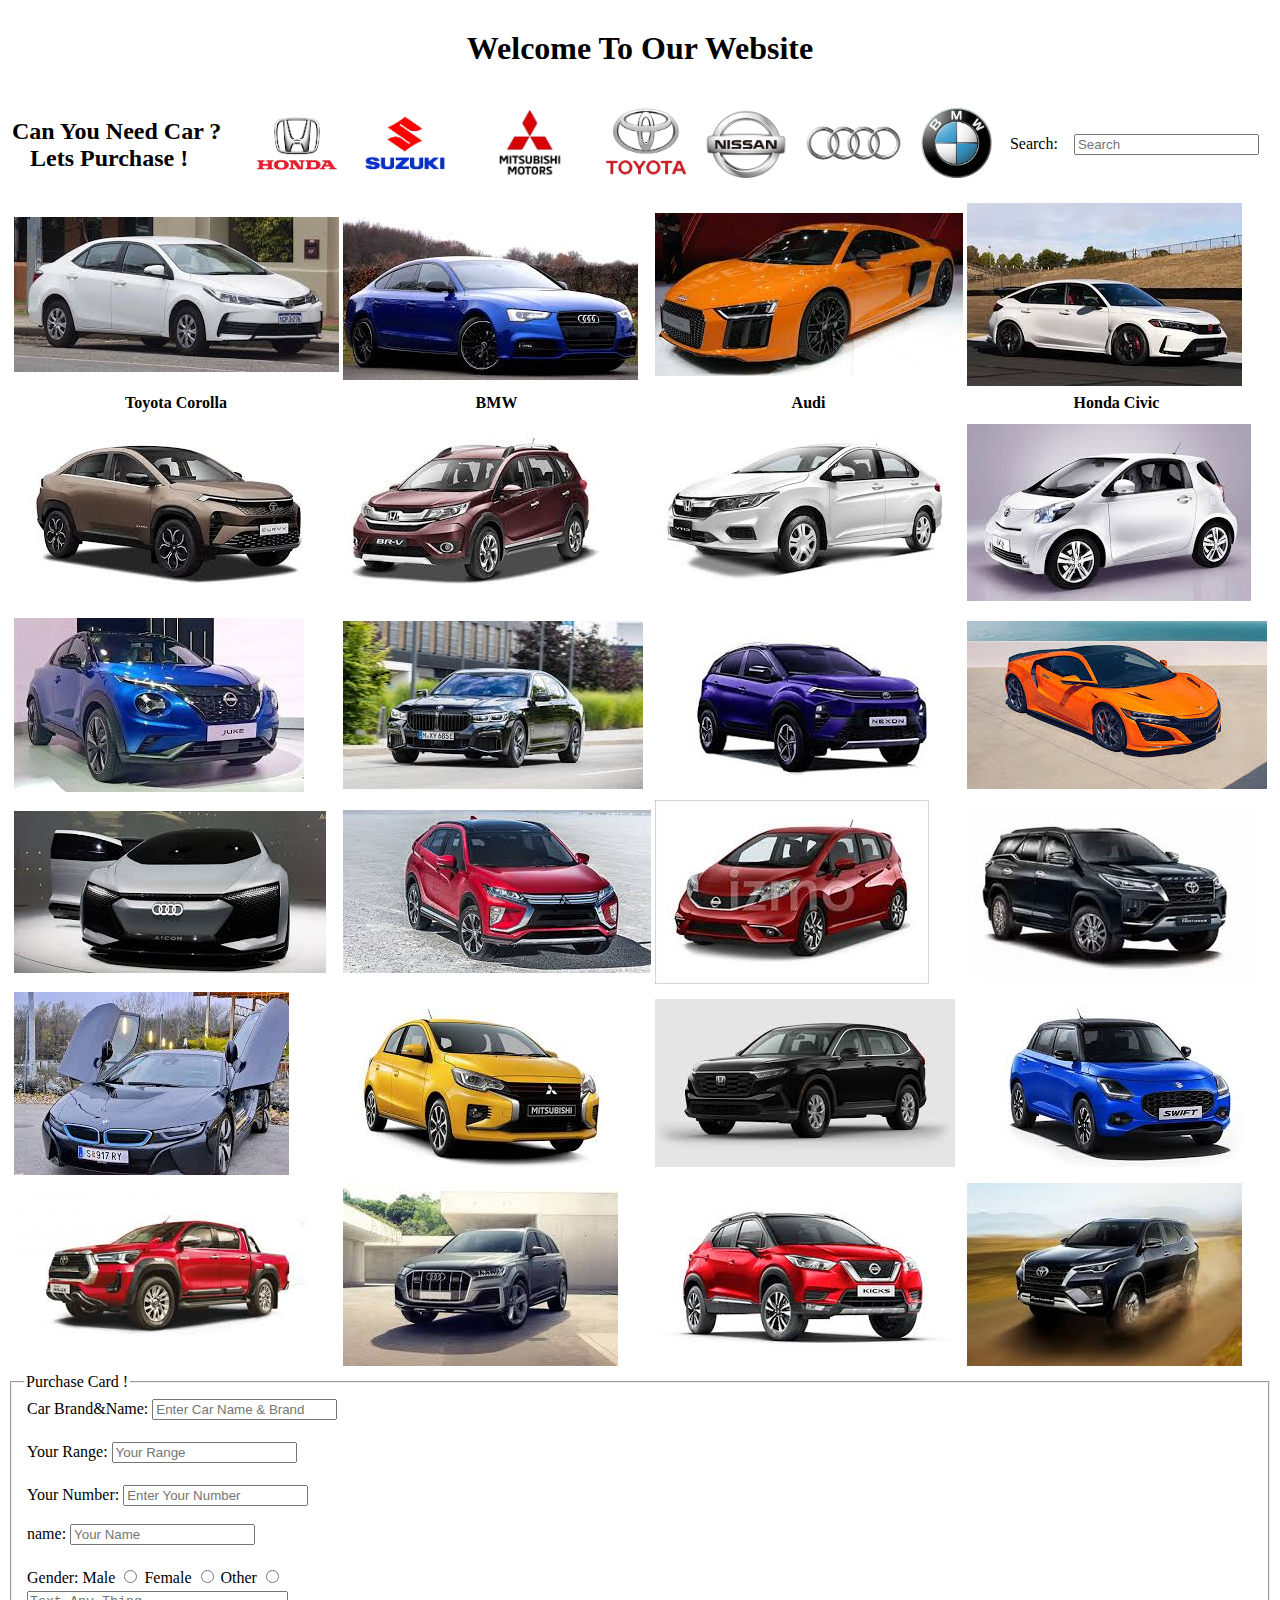
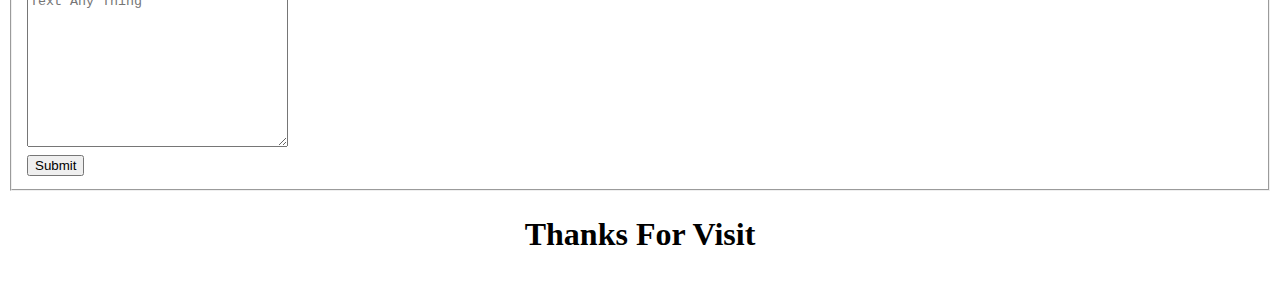
<file: index.html>
<!DOCTYPE html>
<html lang="en">
<head>
    <meta charset="UTF-8">
    <meta name="viewport" content="width=device-width, initial-scale=1.0">
    <title>Our Website</title>
<link rel="stylesheet" href="style.css">

    
</head>
<body>
<table border="0" width="100%" style="border-collapse: collapse;">
    <tr>
        <th>
            <h1>Welcome To Our Website</h1>
        
        </th>
    </tr>
</table>
  
<table border="0" width="100%" hight="300px">
    <tr>
      
  <td><table border="0" style="border-collapse:collapse ; width:100%;"><tr><td><h2>Can You Need Car ? <br> &nbsp;&nbsp;&nbsp;Lets Purchase !</h2></td></tr></table></td>

        <td>&nbsp;&nbsp;&nbsp;<a href="used.html" target="_blank"><img src="img/honda.png" alt="" height="100px"></a></td>
        <td><a href="new.html" target="_blank"><img src="img/suzuki.png" alt="" height="100px"></a></td>
        <td>&nbsp;&nbsp;&nbsp;&nbsp;<a href="ub.html"><img src="img/mis.png" alt="" height="100px"></a></td>
        <td>&nbsp;&nbsp;&nbsp;&nbsp;<a href="nb.html"><img src="img/toyota.png" alt="" height="85px"></a></td>
        <td><a href="nissan.html" target="_blank"><img src="img/nissan.png" alt="" height="100px"></a></td>
        <td><a href="audi.html" target="_blank"><img src="img/audi.png" alt="" height="100px"></a></td>
        <td><a href="bmw.html" target="_blank"><img src="img/bmw.png" alt="" height="70px"></a></td>
        
       <td> 
       
        <form action="" width="300px" id="567">
            <label for="Search">Search: &nbsp;&nbsp;</label>
            <input type="text" placeholder="Search">
          </form>
          
          </td>
        
    </tr>
    
    

</table>
<center>
<table>
    <tr>
        <td><img src="img/t6.jpg" alt=""></td>
        <td><img src="img/images.jpg" alt=""></td>
        <td><img src="img/a1.jpg" alt=""></td>
        <td><img src="img/h8.jpg" alt=""></td>
    </tr>

    <tr>
        <th>Toyota Corolla</th>
        <th>BMW</th>
        <th>Audi</th>
        <th>Honda Civic</th>
    </tr>
    <tr>
        <td><img src="img/m3.jpg" alt=""></td>
        <td><img src="img/h1.jpg" alt=""></td>
        <td><img src="img/city.jpg" alt=""></td>
        <td><img src="img/t8.jpg" alt=""></td>
    </tr>
    <tr>
        <td><img src="img/n4.jpg" alt=""></td>
        <td><img src="img/b2.jpg" alt=""></td>
        <td><img src="img/m4.jpg" alt=""></td>
        <td><img src="img/h4.jpg" alt=""></td>
    </tr>
    <tr>
        <td><img src="img/a4.jpg" alt=""></td>
        <td><img src="img/m2.jpg" alt=""></td>
        <td><img src="img/n1.jpg" alt=""></td>
        <td><img src="img/t7.jpg" alt=""></td>
    </tr>
    <tr>
        <td><img src="img/b7.jpg" alt=""></td>
        <td><img src="img/m1jpg.jpg" alt=""></td>
        <td><img src="img/h3.jpg" alt=""></td>
        <td><img src="img/s4.jpg" alt=""></td>
    </tr>
    <tr>
        <td><img src="img/t4.jpg" alt=""></td>
        <td><img src="img/a7.jpg" alt=""></td>
        <td><img src="img/n3.jpg" alt=""></td>
        <td><img src="img/t2.jpg" alt=""></td>
    </tr>
   
    
    
</table>
</center>

<fieldset>
    <legend>Purchase Card !</legend>

    <table>
        <tr>
            <td><form action="">
                <label for="brand">Car Brand&Name:</label>
                <input type="text" placeholder="Enter Car Name & Brand" id="brand"><br><br>
            </td>
        </tr>
        
            <tr>
                <td>  
            <label for="yr">Your Range:</label>
                <input type="text" placeholder="Your Range" id="yr"><br><br>
                </td>
            </tr>
            <tr>
                <td>
                <label for="yn">Your Number:</label>
                <input type="tel" placeholder="Enter Your Number" id="yn"><br><br>
                <label for="name">name:</label>
                <input type="text" id="name" placeholder="Your Name"><br><br>
                </td>
            </tr>
            <tr>
                <td><form action="">
                    <label for="">Gender:</label>
                    <label for="male">Male</label>
                    <input type="radio" name="" id="male" Name="Gender">
                    <label for="female">Female</label>
                    <input type="radio" id="female" name="Gender">
                    <label for="Other">Other</label>
                    <input type="radio" name="Gender" id="Other">
                </form></td>
            </tr>
            <tr>
                <td>
                    
                    <textarea name="" id="" cols="30" rows="10" placeholder="Text Any Thing"></textarea>
                </td>
                </tr>
                <tr>
                <td><form action="">
                    <input type="submit">
                </form></td>
                
                </tr>
            
        
            

            
        
        
    </table>
    </fieldset>
    <center>
        <table>
            <tr>
                <th><h1>Thanks For Visit</h1></th>
            </tr>
        </table>
    </center>

</body>
</html>
</file>
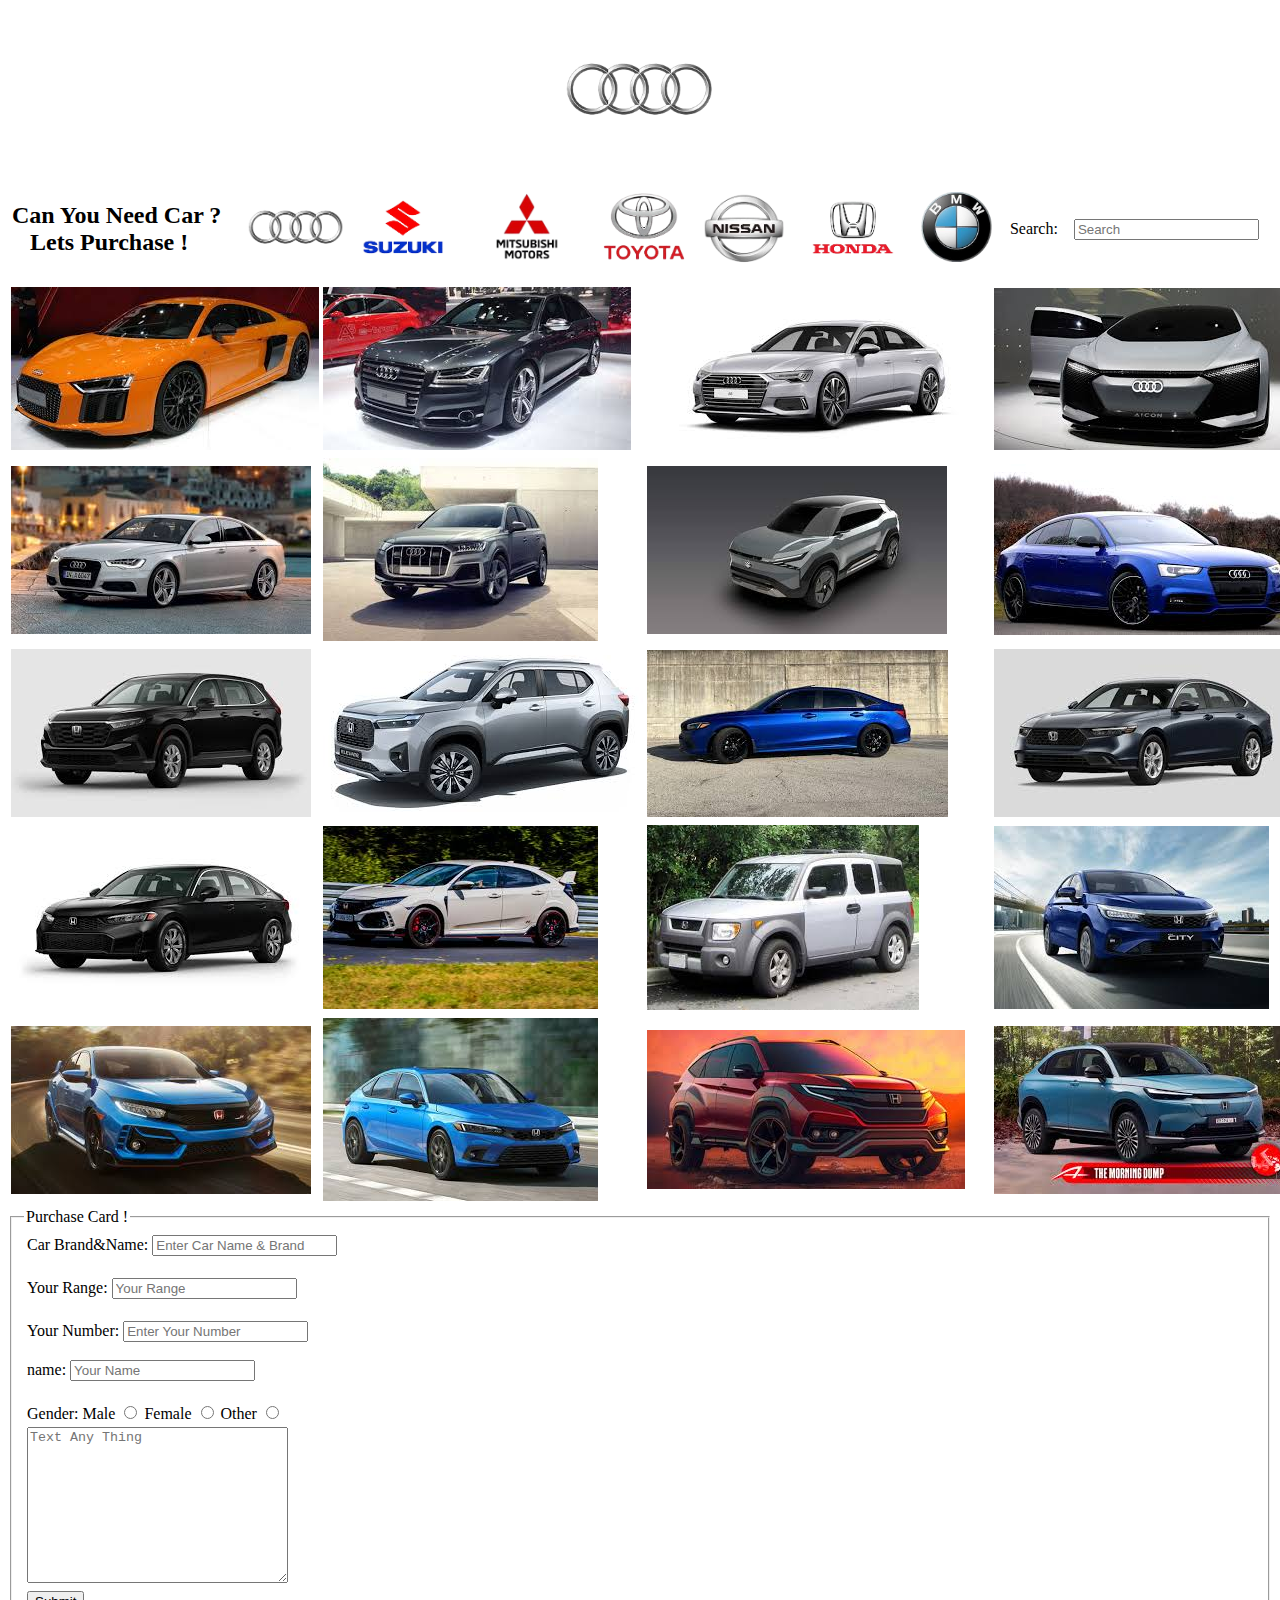
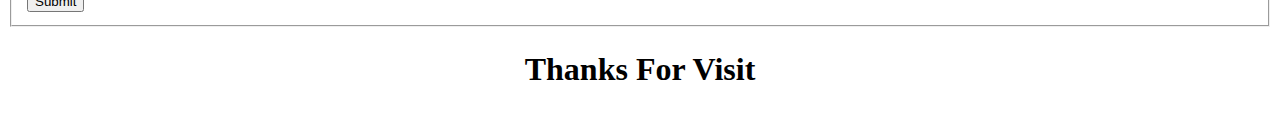
<file: audi.html>
<!DOCTYPE html>
<html lang="en">
<head>
    <meta charset="UTF-8">
    <meta name="viewport" content="width=device-width, initial-scale=1.0">
    <title>HONDA</title>
</head>
<body>
  <center>
    <table>
    <tr>
        <td><img src="img/audi.png" alt="" height="156px"></td>
        
            
        
    </tr>

   </table>
   </center>
   <table border="0" width="100%" hight="300px">
    <tr>
      
  <td><table border="0" style="border-collapse:collapse ; width:100%;"><tr><td><h2>Can You Need Car ? <br> &nbsp;&nbsp;&nbsp;Lets Purchase !</h2></td></tr></table></td>

        <td>&nbsp;&nbsp;&nbsp;<a href="audi.html"><img src="img/audi.png" alt="" height="100px"></a></td>
        <td><a href="new.html" target="_blank"><img src="img/suzuki.png" alt="" height="100px"></a></td>
        <td>&nbsp;&nbsp;&nbsp;&nbsp;<a href="ub.html" target="_blank"><img src="img/mis.png" alt="" height="100px"></a></td>
        <td>&nbsp;&nbsp;&nbsp;&nbsp;<a href="nb.html"><img src="img/toyota.png" alt="" height="85px"></a></td>
        <td><a href="nissan.html" target="_blank"><img src="img/nissan.png" alt="" height="100px"></a></td>
        <td><a href="used.html" target="_blank"><img src="img/honda.png" alt="" height="100px"></a></td>
        <td><a href="bmw.html" target="_blank"><img src="img/bmw.png" alt="" height="70px"></a></td>
        
       <td> 
       
        <form action="" width="300px" id="567">
            <label for="Search">Search: &nbsp;&nbsp;</label>
            <input type="text" placeholder="Search">
          </form>
          
          </td>
        
    </tr>
    
    

</table>
  
   
   <center>
    <table>
        <tr>
            <td><img src="img/a1.jpg" alt=""></td>
            <td><img src="img/a2.jpg" alt=""></td>
            <td><img src="img/a3jpg.jpg" alt=""></td>
            <td><img src="img/a4.jpg" alt=""></td>
        </tr>
        <tr>
            <td><img src="img/a6.jpg" alt=""></td>
            <td><img src="img/a7.jpg" alt=""></td>
            <td><img src="img/se.jpg" alt=""></td>
            <td><img src="img/images.jpg" alt=""></td>
        </tr>
        <tr>
            <td><img src="img/h3.jpg" alt=""></td>
            <td><img src="img/h21.jpg" alt=""></td>
            <td><img src="img/h10.jpg" alt=""></td>
            <td><img src="img/h11.jpg" alt=""></td>
        </tr>
        <tr>
            <td><img src="img/h12.jpg" alt=""></td>
            <td><img src="img/h13.jpg" alt=""></td>
            <td><img src="img/h14.jpg" alt=""></td>
            <td><img src="img/h15.jpg" alt=""></td>
        </tr>
        <tr>
            <td><img src="img/h16.jpg" alt=""></td>
            <td><img src="img/h17.jpg" alt=""></td>
            <td><img src="img/h18.jpg" alt=""></td>
            <td><img src="img/h19.jpg" alt=""></td>
        </tr>

    </table>
   </center>
   <fieldset>
    <legend>Purchase Card !</legend>

    <table>
        <tr>
            <td><form action="">
                <label for="brand">Car Brand&Name:</label>
                <input type="text" placeholder="Enter Car Name & Brand" id="brand"><br><br>
            </td>
        </tr>
        
            <tr>
                <td>  
            <label for="yr">Your Range:</label>
                <input type="text" placeholder="Your Range" id="yr"><br><br>
                </td>
            </tr>
            <tr>
                <td>
                    <label for="yn">Your Number:</label>
                    <input type="tel" placeholder="Enter Your Number" id="yn"><br><br>
                    <label for="name">name:</label>
                    <input type="text" id="name" placeholder="Your Name"><br><br>
                    </td>
                </tr>
                <tr>
                    <td><form action="">
                        <label for="">Gender:</label>
                        <label for="male">Male</label>
                        <input type="radio" name="" id="male" Name="Gender">
                        <label for="female">Female</label>
                        <input type="radio" id="female" name="Gender">
                        <label for="Other">Other</label>
                        <input type="radio" name="Gender" id="Other">
                    </form></td>
                </tr>
                
                <tr>
                    <td>
                        
                        <textarea name="" id="" cols="30" rows="10" placeholder="Text Any Thing"></textarea>
                    </td>
                </tr>
                <tr>
                    <td><input type="submit" name="" id=""></td>
                </tr>
    
                </form>
            
            </tr>
        </table>
        </fieldset>
        <center>
            <table>
                <tr>
                    <th><h1>Thanks For Visit</h1></th>
                </tr>
            </table>
        </center>
</body>
</html>
</file>
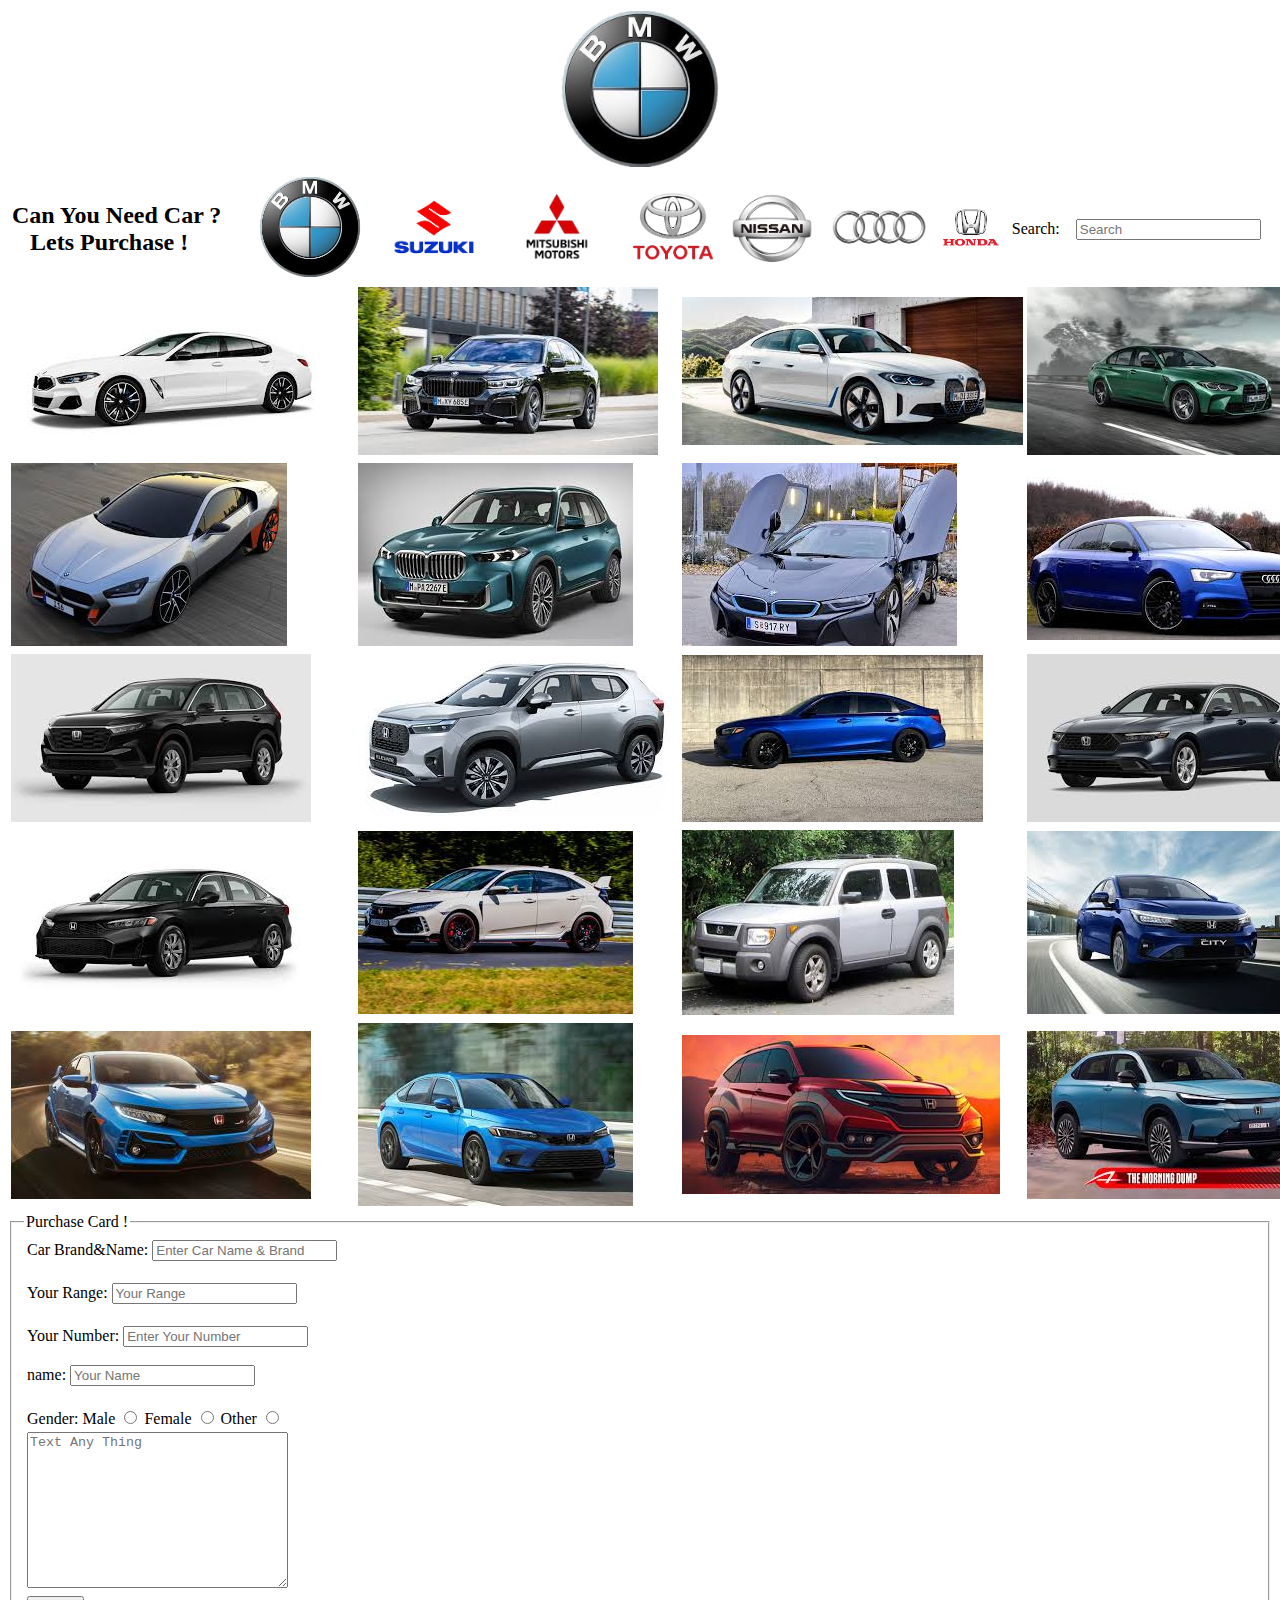
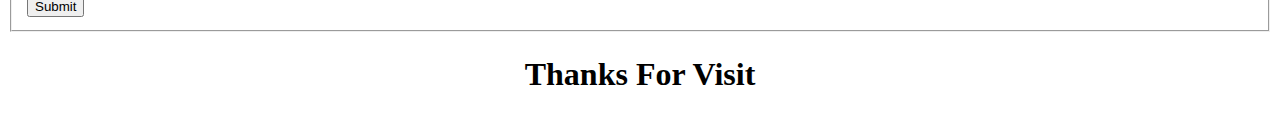
<file: bmw.html>
<!DOCTYPE html>
<html lang="en">
<head>
    <meta charset="UTF-8">
    <meta name="viewport" content="width=device-width, initial-scale=1.0">
    <title>Bmw</title>
</head>
<body>
  <center>
    <table>
    <tr>
        <td><img src="img/bmw.png" alt="" height="156px"></td>
        
            
        
    </tr>

   </table>
   </center>
   <table border="0" width="100%" hight="300px">
    <tr>
      
  <td><table border="0" style="border-collapse:collapse ; width:100%;"><tr><td><h2>Can You Need Car ? <br> &nbsp;&nbsp;&nbsp;Lets Purchase !</h2></td></tr></table></td>

        <td>&nbsp;&nbsp;&nbsp;<a href="bmw.html"><img src="img/bmw.png" alt="" height="100px"></a></td>
        <td><a href="new.html" target="_blank"><img src="img/suzuki.png" alt="" height="100px"></a></td>
        <td>&nbsp;&nbsp;&nbsp;&nbsp;<a href="ub.html" target="_blank"><img src="img/mis.png" alt="" height="100px"></a></td>
        <td>&nbsp;&nbsp;&nbsp;&nbsp;<a href="nb.html"><img src="img/toyota.png" alt="" height="85px"></a></td>
        <td><a href="nissan.html" target="_blank"><img src="img/nissan.png" alt="" height="100px"></a></td>
        <td><a href="audi.html" target="_blank"><img src="img/audi.png" alt="" height="100px"></a></td>
        <td><a href="used.html" target="_blank"><img src="img/honda.png" alt="" height="70px"></a></td>
        
       <td> 
       
        <form action="" width="300px" id="567">
            <label for="Search">Search: &nbsp;&nbsp;</label>
            <input type="text" placeholder="Search">
          </form>
          
          </td>
        
    </tr>
    
    

</table>
  
   
   <center>
    <table>
        <tr>
            <td><img src="img/b1.jpg" alt=""></td>
            <td><img src="img/b2.jpg" alt=""></td>
            <td><img src="img/b3.jpg" alt=""></td>
            <td><img src="img/b4.jpg" alt=""></td>
        </tr>
        <tr>
            <td><img src="img/b5.jpg" alt=""></td>
            <td><img src="img/b6.jpg" alt=""></td>
            <td><img src="img/b7.jpg" alt=""></td>
            <td><img src="img/images.jpg" alt=""></td>
        </tr>
        <tr>
            <td><img src="img/h3.jpg" alt=""></td>
            <td><img src="img/h21.jpg" alt=""></td>
            <td><img src="img/h10.jpg" alt=""></td>
            <td><img src="img/h11.jpg" alt=""></td>
        </tr>
        <tr>
            <td><img src="img/h12.jpg" alt=""></td>
            <td><img src="img/h13.jpg" alt=""></td>
            <td><img src="img/h14.jpg" alt=""></td>
            <td><img src="img/h15.jpg" alt=""></td>
        </tr>
        <tr>
            <td><img src="img/h16.jpg" alt=""></td>
            <td><img src="img/h17.jpg" alt=""></td>
            <td><img src="img/h18.jpg" alt=""></td>
            <td><img src="img/h19.jpg" alt=""></td>
        </tr>

    </table>
   </center>
   <fieldset>
    <legend>Purchase Card !</legend>

    <table>
        <tr>
            <td><form action="">
                <label for="brand">Car Brand&Name:</label>
                <input type="text" placeholder="Enter Car Name & Brand" id="brand"><br><br>
            </td>
        </tr>
        
            <tr>
                <td>  
            <label for="yr">Your Range:</label>
                <input type="text" placeholder="Your Range" id="yr"><br><br>
                </td>
            </tr>
            <tr>
                <td>
                    <label for="yn">Your Number:</label>
                    <input type="tel" placeholder="Enter Your Number" id="yn"><br><br>
                    <label for="name">name:</label>
                    <input type="text" id="name" placeholder="Your Name"><br><br>
                    </td>
                </tr>
                <tr>
                    <td><form action="">
                        <label for="">Gender:</label>
                        <label for="male">Male</label>
                        <input type="radio" name="" id="male" Name="Gender">
                        <label for="female">Female</label>
                        <input type="radio" id="female" name="Gender">
                        <label for="Other">Other</label>
                        <input type="radio" name="Gender" id="Other">
                    </form></td>
                </tr>
                
                <tr>
                    <td>
                        
                        <textarea name="" id="" cols="30" rows="10" placeholder="Text Any Thing"></textarea>
                    </td>
                </tr>
                <tr>
                    <td><input type="submit" name="" id=""></td>
                </tr>
    
                </form>
            
            </tr>
        </table>
        </fieldset>
        <center>
            <table>
                <tr>
                    <th><h1>Thanks For Visit</h1></th>
                </tr>
            </table>
        </center>
</body>
</html>
</file>
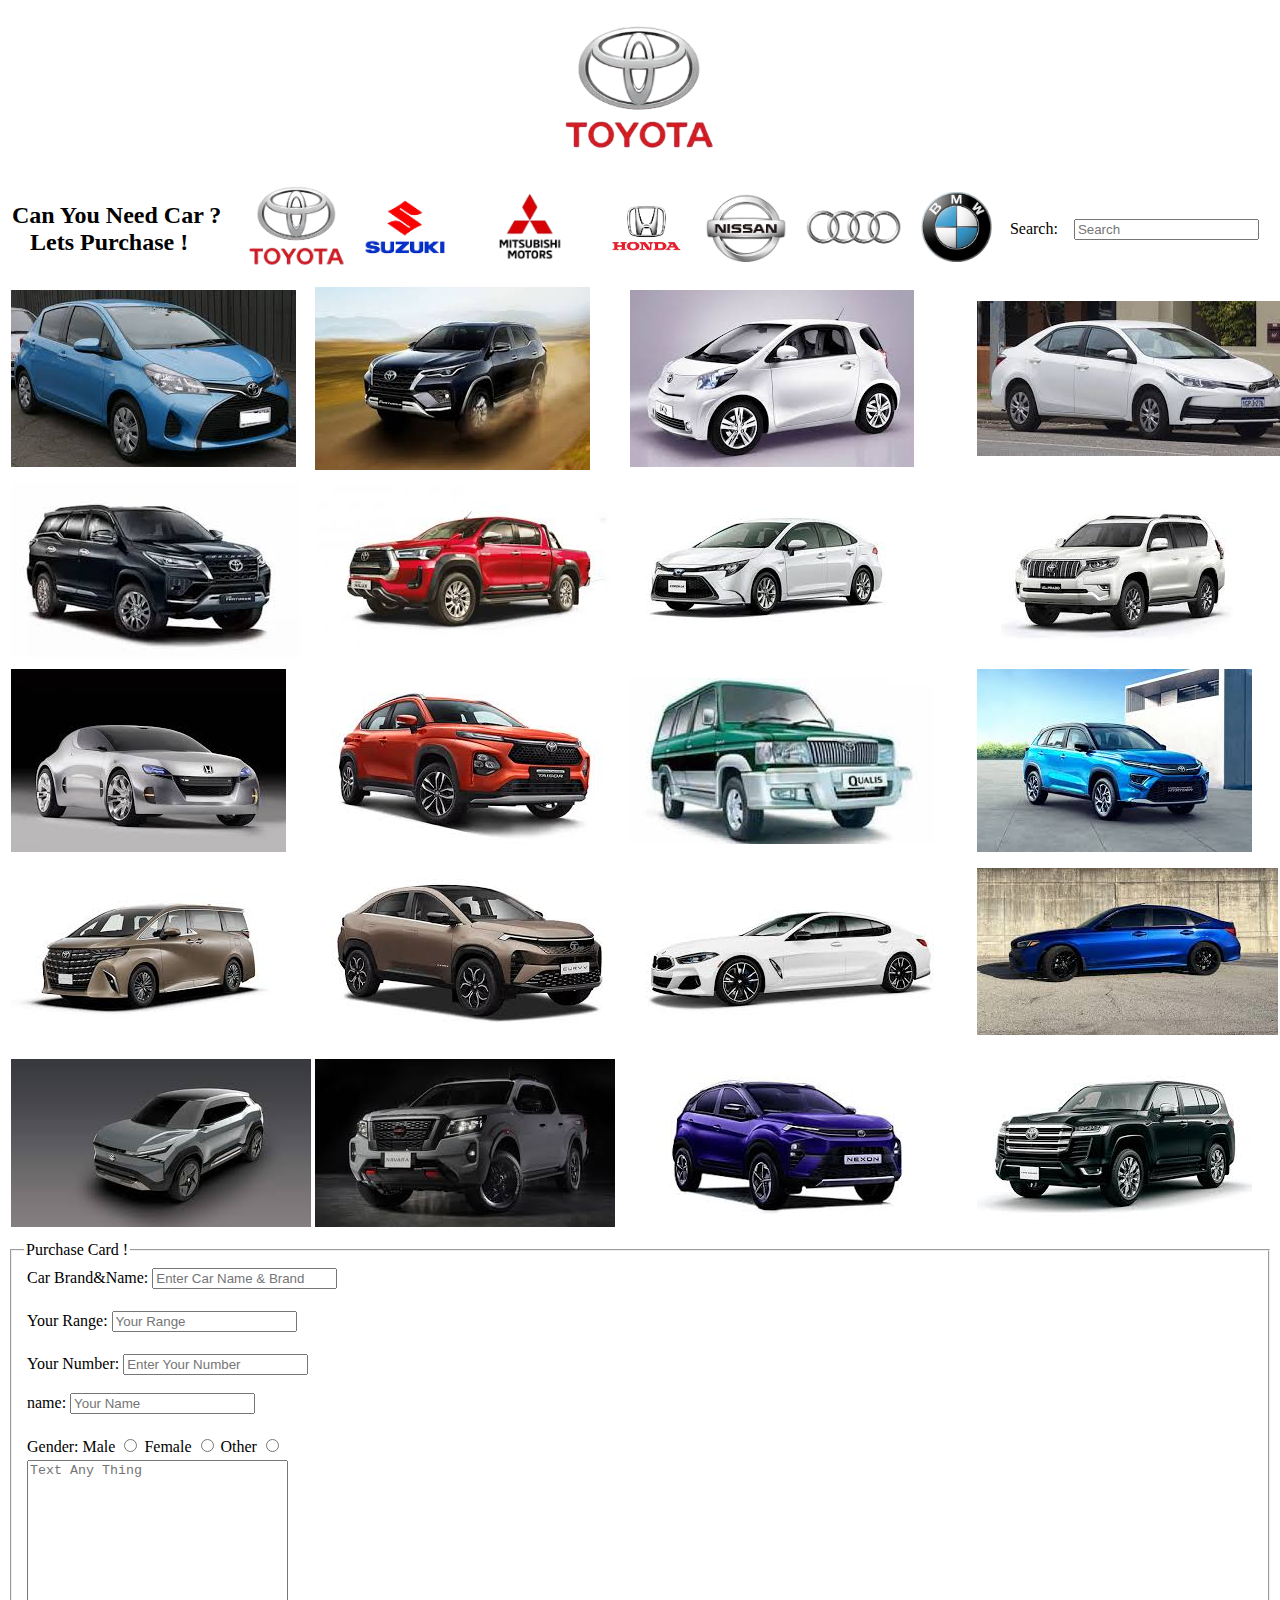
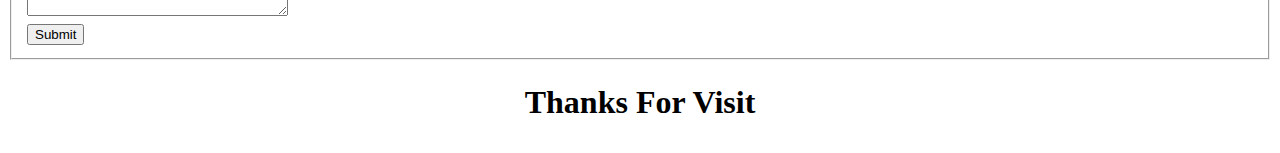
<file: nb.html>
<!DOCTYPE html>
<html lang="en">
<head>
    <meta charset="UTF-8">
    <meta name="viewport" content="width=device-width, initial-scale=1.0">
    <title>Toyota</title>
</head>
<body>
    <center>
        <table>
        <tr>
            <td><img src="img/toyota.png" alt="" height="156px"></td>
            
                
            
        </tr>
    
       </table>
       </center>
    <table border="0" width="100%" hight="300px">
        <tr>
          
      <td><table border="0" style="border-collapse:collapse ; width:100%;"><tr><td><h2>Can You Need Car ? <br> &nbsp;&nbsp;&nbsp;Lets Purchase !</h2></td></tr></table></td>
    
            <td>&nbsp;&nbsp;&nbsp;<a href="nb.html"><img src="img/toyota.png" alt="" height="100px"></a></td>
            <td><a href="new.html"><img src="img/suzuki.png" alt="" height="100px"></a></td>
            <td>&nbsp;&nbsp;&nbsp;&nbsp;<a href="ub.html" target="_blank"><img src="img/mis.png" alt="" height="100px"></a></td>
            <td>&nbsp;&nbsp;&nbsp;&nbsp;<a href="used.html" target="_blank"><img src="img/honda.png" alt="" height="85px"></a></td>
            <td><a href="nissan.html" target="_blank"><img src="img/nissan.png" alt="" height="100px"></a></td>
            <td><a href="audi.html" target="_blank"><img src="img/audi.png" alt="" height="100px"></a></td>
            <td><a href="bmw.html" target="_blank"><img src="img/bmw.png" alt="" height="70px"></a></td>
            
           <td> 
           
            <form action="" width="300px" id="567">
                <label for="Search">Search: &nbsp;&nbsp;</label>
                <input type="text" placeholder="Search">
              </form>
              
              </td>
            
        </tr>
        
        
    
    </table> 
    <center>
        <table>
            <tr>
                <td><img src="img/h7.jpg" alt=""></td>
                <td><img src="img/t2.jpg" alt=""></td>
                <td><img src="img/t8.jpg" alt=""></td>
                <td><img src="img/t6.jpg" alt=""></td>
            </tr>
            <tr>
                <td><img src="img/t7.jpg" alt=""></td>
                <td><img src="img/t4.jpg" alt=""></td>
                <td><img src="img/gor.jpg" alt=""></td>
                <td><img src="img/f5.jpg" alt=""></td>
            </tr>
            <tr>
                <td><img src="img/h9.jpg" alt=""></td>
                <td><img src="img/t1.jpg" alt=""></td>
                <td><img src="img/hy).jpg" alt=""></td>
                <td><img src="img/i9.jpg" alt=""></td>
            </tr>
            <tr>
                <td><img src="img/j7.jpg" alt=""></td>
                <td><img src="img/m3.jpg" alt=""></td>
                <td><img src="img/b1.jpg" alt=""></td>
                <td><img src="img/h10.jpg" alt=""></td>
            </tr>
            <tr>
                <td><img src="img/se.jpg" alt=""></td>
                <td><img src="img/n6.jpg" alt=""></td>
                <td><img src="img/m4.jpg" alt=""></td>
                <td><img src="img/lc.jpg" alt=""></td>
            </tr>
    
        </table>
       </center>
       <fieldset>
        <legend>Purchase Card !</legend>
    
        <table>
            <tr>
                <td><form action="">
                    <label for="brand">Car Brand&Name:</label>
                    <input type="text" placeholder="Enter Car Name & Brand" id="brand"><br><br>
                </td>
            </tr>
            
                <tr>
                    <td>  
                <label for="yr">Your Range:</label>
                    <input type="text" placeholder="Your Range" id="yr"><br><br>
                    </td>
                </tr>
                <tr>
                    <td>
                        <label for="yn">Your Number:</label>
                        <input type="tel" placeholder="Enter Your Number" id="yn"><br><br>
                        <label for="name">name:</label>
                        <input type="text" id="name" placeholder="Your Name"><br><br>
                        </td>
                    </tr>
                    <tr>
                        <td><form action="">
                            <label for="">Gender:</label>
                            <label for="male">Male</label>
                            <input type="radio" name="" id="male" Name="Gender">
                            <label for="female">Female</label>
                            <input type="radio" id="female" name="Gender">
                            <label for="Other">Other</label>
                            <input type="radio" name="Gender" id="Other">
                        </form></td>
                    </tr>
                    
                    <tr>
                        <td>
                            
                            <textarea name="" id="" cols="30" rows="10" placeholder="Text Any Thing"></textarea>
                        </td>
                    </tr>
                    <tr>
                        <td><input type="submit" name="" id=""></td>
                    </tr>
        
                    </form>
                
                </tr>
            </table>
            </fieldset>
            <center>
                <table>
                    <tr>
                        <th><h1>Thanks For Visit</h1></th>
                    </tr>
                </table>
            </center>
    </body>
    </html>
</body>
</html>
</file>
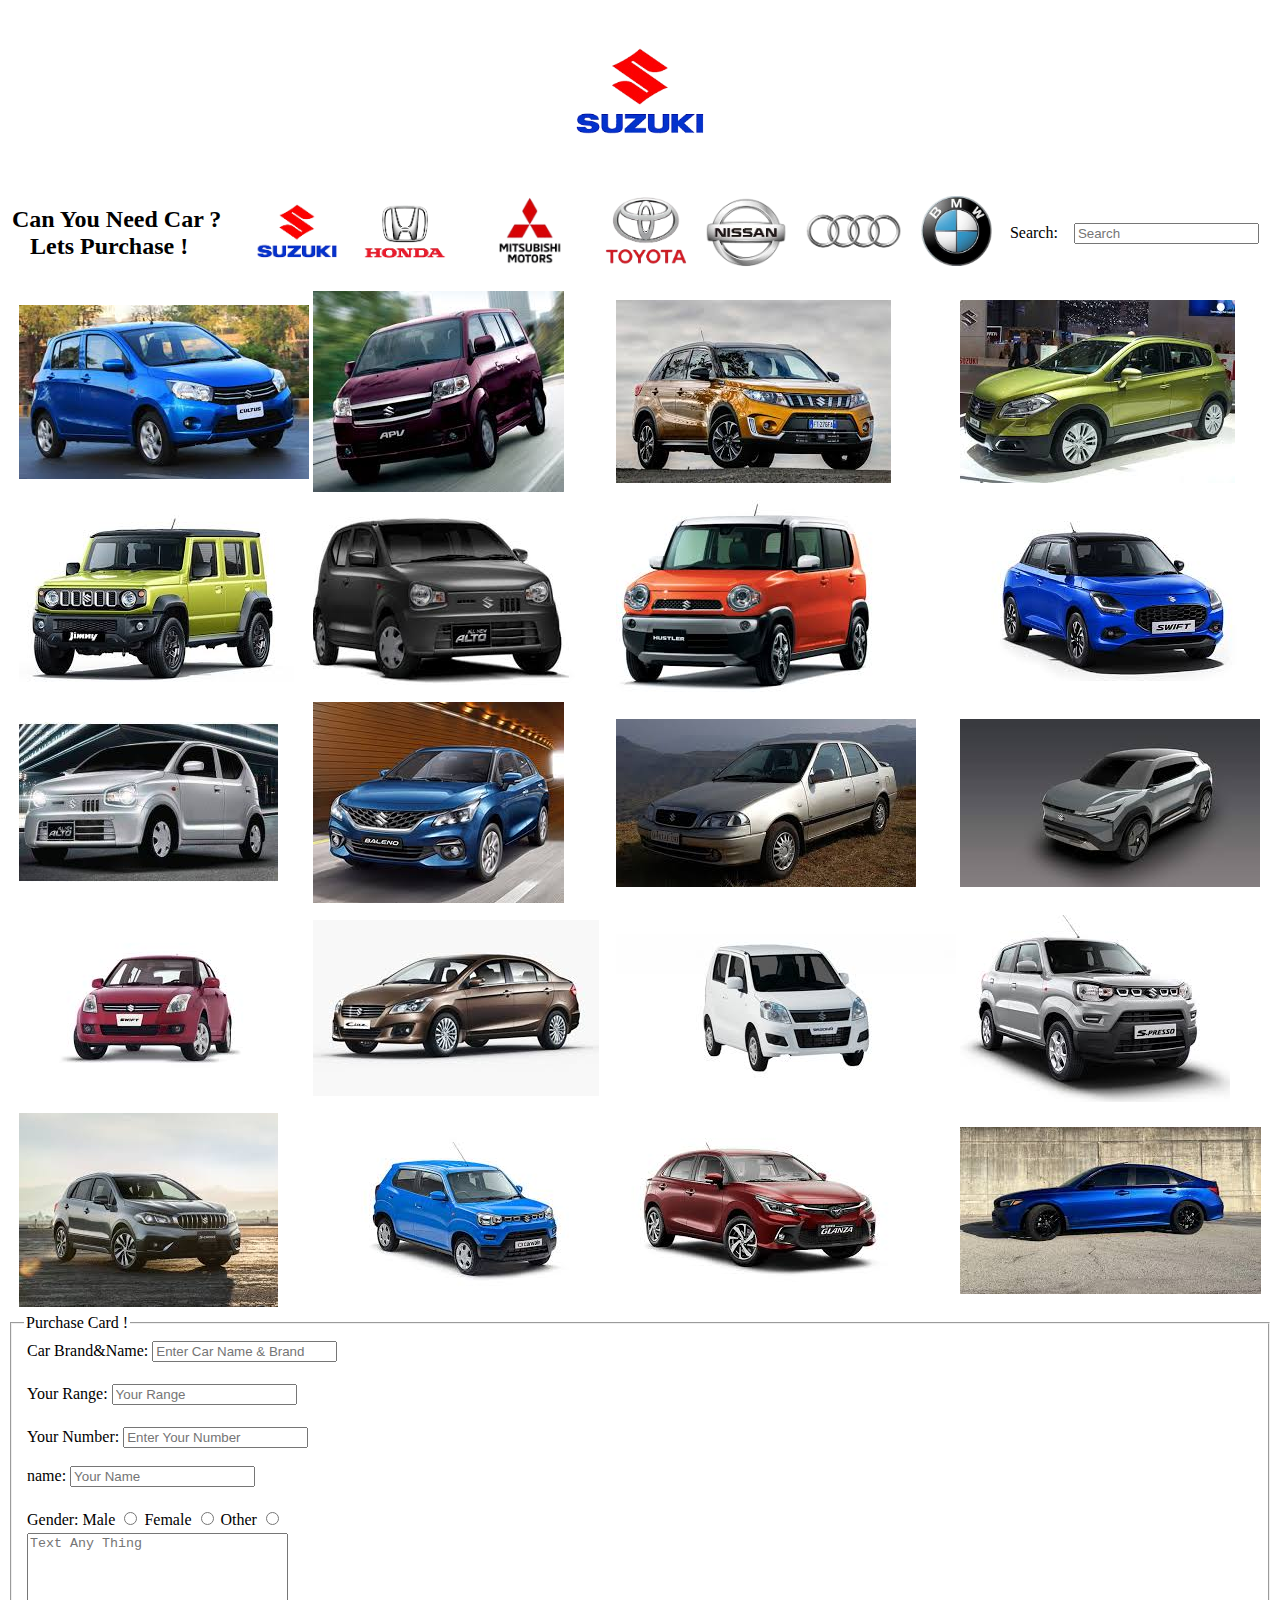
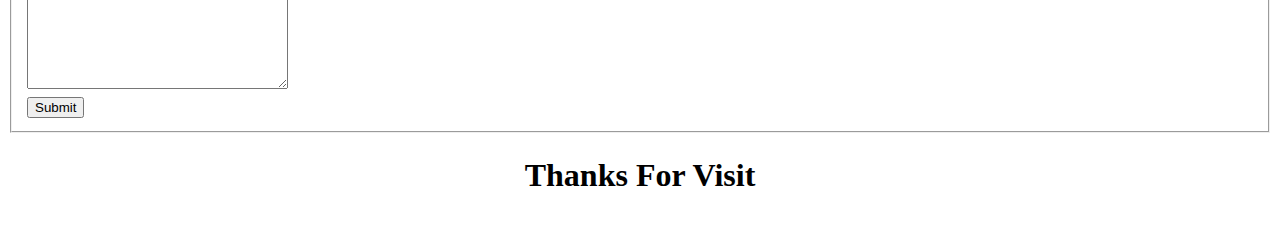
<file: new.html>
<!DOCTYPE html>
<html lang="en">
<head>
    <meta charset="UTF-8">
    <meta name="viewport" content="width=device-width, initial-scale=1.0">
    <title>SUZUKI</title>
</head>
<body>
    <center>
        <table>
            <tr>
                <td><img src="img/suzuki.png" alt="" height="160px"></td>
            </tr>
            
        </table>
        </center>
        <table border="0" width="100%" hight="300px">
            <tr>
              
          <td><table border="0" style="border-collapse:collapse ; width:100%;"><tr><td><h2>Can You Need Car ? <br> &nbsp;&nbsp;&nbsp;Lets Purchase !</h2></td></tr></table></td>
        
                <td>&nbsp;&nbsp;&nbsp;<a href="new.html"><img src="img/suzuki.png" alt="" height="100px"></a></td>
                <td><a href="used.html" target="_blank"><img src="img/honda.png" alt="" height="100px"></a></td>
                <td>&nbsp;&nbsp;&nbsp;&nbsp;<a href="ub.html" target="_blank"><img src="img/mis.png" alt="" height="100px"></a></td>
                <td>&nbsp;&nbsp;&nbsp;&nbsp;<a href="nb.html"><img src="img/toyota.png" alt="" height="85px"></a></td>
                <td><a href="nissan.html" target="_blank"><img src="img/nissan.png" alt="" height="100px"></a></td>
                <td><a href="audi.html" target="_blank"><img src="img/audi.png" alt="" height="100px"></a></td>
                <td><a href="bmw.html" target="_blank"><img src="img/bmw.png" alt="" height="70px"></a></td>
                
               <td> 
               
                <form action="" width="300px" id="567">
                    <label for="Search">Search: &nbsp;&nbsp;</label>
                    <input type="text" placeholder="Search">
                  </form>
                  
                  </td>
                
            </tr>
            
            
        
        </table>
       
        
<center>
        <table>
            <tr>
                <td><img src="img/s7.jpg" alt=""></td>
                <td><img src="img/s2.jpg" alt=""></td>
                <td><img src="img/s3.jpg" alt=""></td>
                <td><img src="img/sa.jpg" alt=""></td>
            </tr>
            <tr>
                <td><img src="img/s5.jpg" alt=""></td>
                <td><img src="img/s6.jpg" alt=""></td>
                <td><img src="img/s1.jpg" alt=""></td>
                <td><img src="img/s4.jpg" alt=""></td>
            </tr>
            <tr>
                <td><img src="img/si.jpg" alt=""></td>
                <td><img src="img/sc.jpg" alt=""></td>
                <td><img src="img/sd.jpg" alt=""></td>
                <td><img src="img/se.jpg" alt=""></td>
            </tr>
            <tr>
                <td><img src="img/sg.jpg" alt=""></td>
                <td><img src="img/sh.jpg" alt=""></td>
                <td><img src="img/sb.jpg" alt=""></td>
                <td><img src="img/sj.jpg" alt=""></td>
            </tr>
            <tr>
                <td><img src="img/sk.jpg" alt=""></td>
                <td><img src="img/sl.jpg" alt=""></td>
                <td><img src="img/s10.jpg" alt=""></td>
                <td><img src="img/h10.jpg" alt=""></td>
            </tr>
        </table>
    </center>
    <fieldset>
        <legend>Purchase Card !</legend>
    
        <table>
            <tr>
                <td><form action="">
                    <label for="brand">Car Brand&Name:</label>
                    <input type="text" placeholder="Enter Car Name & Brand" id="brand"><br><br>
                </td>
            </tr>
            
                <tr>
                    <td>  
                <label for="yr">Your Range:</label>
                    <input type="text" placeholder="Your Range" id="yr"><br><br>
                    </td>
                </tr>
                <tr>
                    <td>
                    <label for="yn">Your Number:</label>
                    <input type="tel" placeholder="Enter Your Number" id="yn"><br><br>
                    <label for="name">name:</label>
                    <input type="text" id="name" placeholder="Your Name"><br><br>
                    </td>
                </tr>
                <tr>
                    <td><form action="">
                        <label for="">Gender:</label>
                        <label for="male">Male</label>
                        <input type="radio" name="" id="male" Name="Gender">
                        <label for="female">Female</label>
                        <input type="radio" id="female" name="Gender">
                        <label for="Other">Other</label>
                        <input type="radio" name="Gender" id="Other">
                    </form></td>
                </tr>
                <tr>
                    <td>
                        
                        <textarea name="" id="" cols="30" rows="10" placeholder="Text Any Thing"></textarea>
                    </td>
                    </tr>
                    <tr>
                    <td><form action="">
                        <input type="submit">
                    </form></td>
                    
                    </tr>
                
            
                
    
                
            
            
        </table>
        </fieldset>
        <center>
            <table>
                <tr>
                    <th><h1>Thanks For Visit</h1></th>
                </tr>
            </table>
        </center>
    
</body>
</html>
</file>
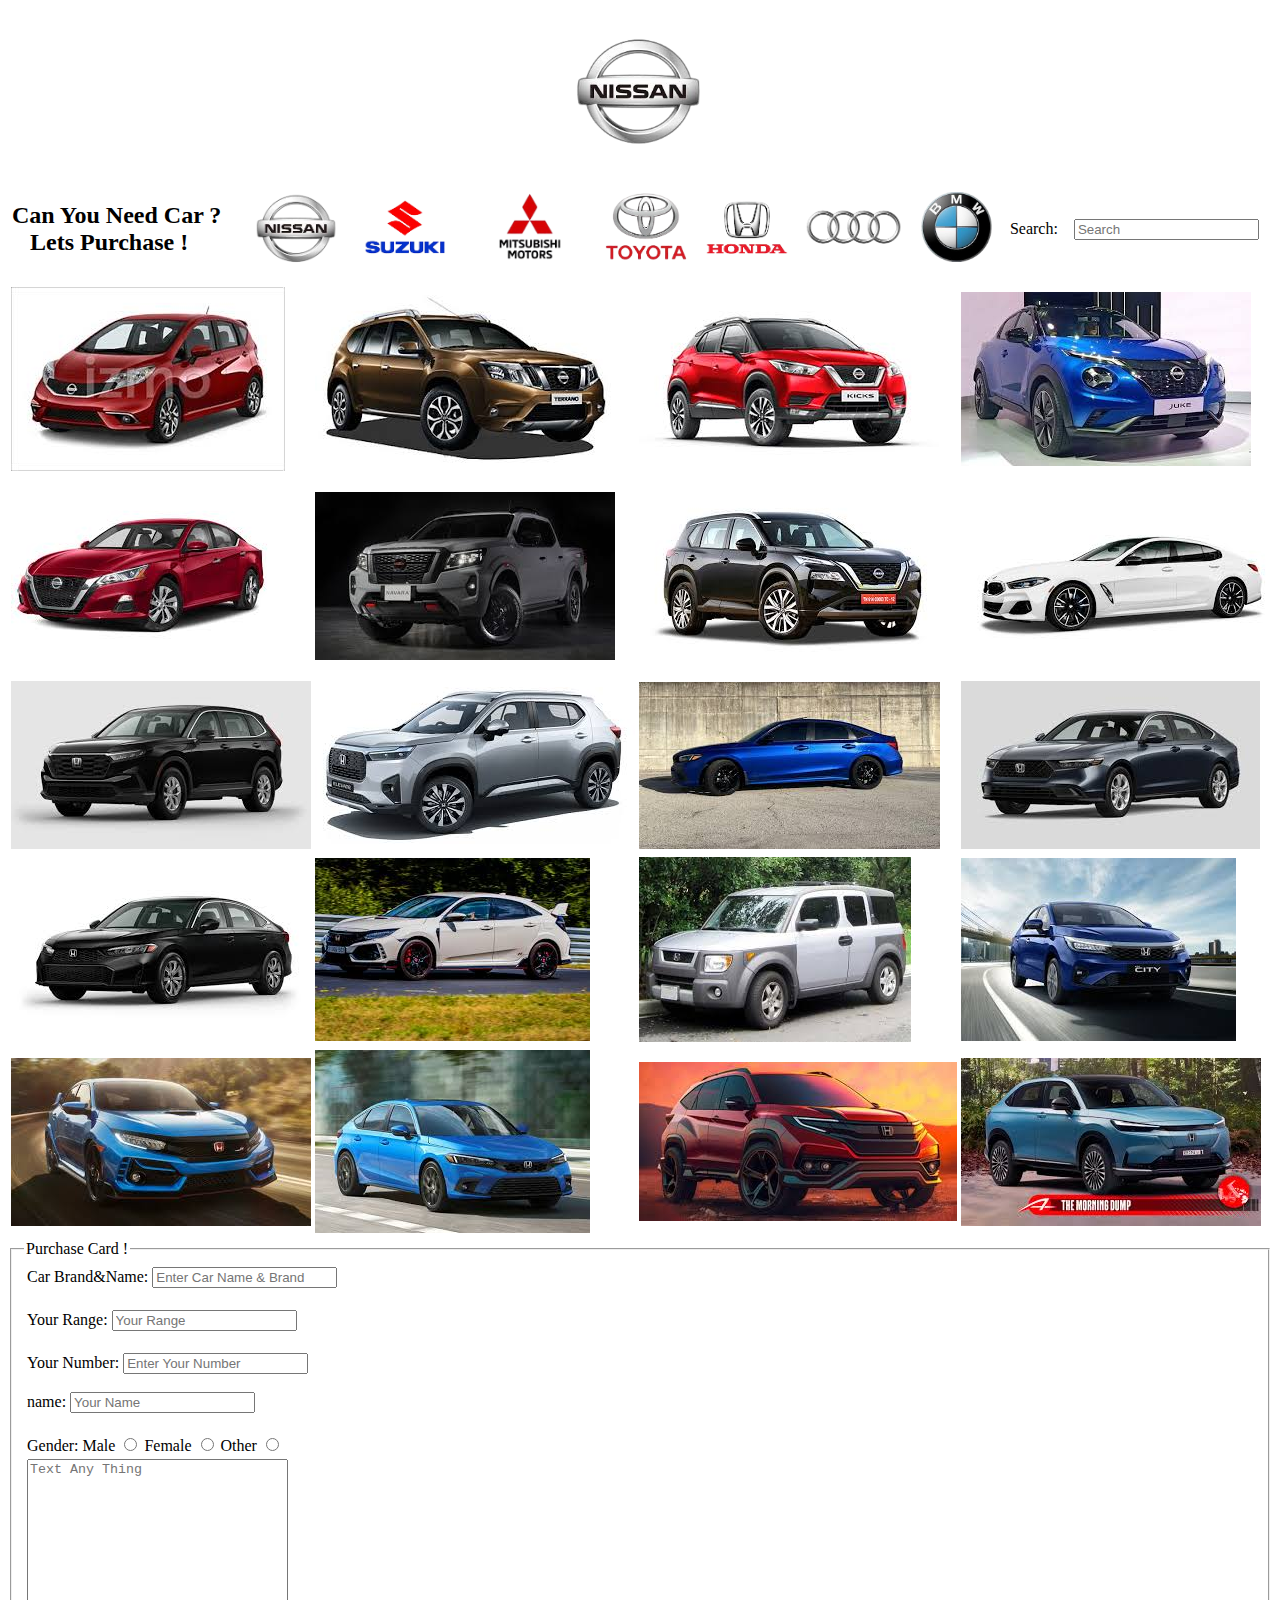
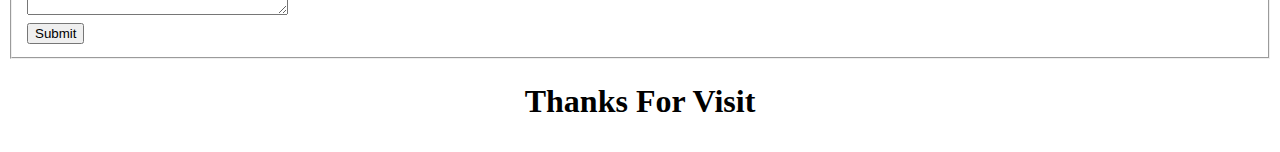
<file: nissan.html>
<!DOCTYPE html>
<html lang="en">
<head>
    <meta charset="UTF-8">
    <meta name="viewport" content="width=device-width, initial-scale=1.0">
    <title>Nissan</title>
</head>
<body>
  <center>
    <table>
    <tr>
        <td><img src="img/nissan.png" alt="" height="156px"></td>
        
            
        
    </tr>

   </table>
   </center>
   <table border="0" width="100%" hight="300px">
    <tr>
      
  <td><table border="0" style="border-collapse:collapse ; width:100%;"><tr><td><h2>Can You Need Car ? <br> &nbsp;&nbsp;&nbsp;Lets Purchase !</h2></td></tr></table></td>

        <td>&nbsp;&nbsp;&nbsp;<a href="nissan.html"><img src="img/nissan.png" alt="" height="100px"></a></td>
        <td><a href="new.html" target="_blank"><img src="img/suzuki.png" alt="" height="100px"></a></td>
        <td>&nbsp;&nbsp;&nbsp;&nbsp;<a href="ub.html" target="_blank"><img src="img/mis.png" alt="" height="100px"></a></td>
        <td>&nbsp;&nbsp;&nbsp;&nbsp;<a href="nb.html" target="_blank"><img src="img/toyota.png" alt="" height="85px"></a></td>
        <td><a href="used.html" target="_blank"><img src="img/honda.png" alt="" height="100px"></a></td>
        <td><a href="audi.html" target="_blank"><img src="img/audi.png" alt="" height="100px"></a></td>
        <td><a href="bmw.html" target="_blank"><img src="img/bmw.png" alt="" height="70px"></a></td>
        
       <td> 
       
        <form action="" width="300px" id="567">
            <label for="Search">Search: &nbsp;&nbsp;</label>
            <input type="text" placeholder="Search">
          </form>
          
          </td>
        
    </tr>
    
    

</table>
  
   
   <center>
    <table>
        <tr>
            <td><img src="img/n1.jpg" alt=""></td>
            <td><img src="img/n2.jpg" alt=""></td>
            <td><img src="img/n3.jpg" alt=""></td>
            <td><img src="img/n4.jpg" alt=""></td>
        </tr>
        <tr>
            <td><img src="img/n5.jpg" alt=""></td>
            <td><img src="img/n6.jpg" alt=""></td>
            <td><img src="img/n7.jpg" alt=""></td>
            <td><img src="img/b1.jpg" alt=""></td>
        </tr>
        <tr>
            <td><img src="img/h3.jpg" alt=""></td>
            <td><img src="img/h21.jpg" alt=""></td>
            <td><img src="img/h10.jpg" alt=""></td>
            <td><img src="img/h11.jpg" alt=""></td>
        </tr>
        <tr>
            <td><img src="img/h12.jpg" alt=""></td>
            <td><img src="img/h13.jpg" alt=""></td>
            <td><img src="img/h14.jpg" alt=""></td>
            <td><img src="img/h15.jpg" alt=""></td>
        </tr>
        <tr>
            <td><img src="img/h16.jpg" alt=""></td>
            <td><img src="img/h17.jpg" alt=""></td>
            <td><img src="img/h18.jpg" alt=""></td>
            <td><img src="img/h19.jpg" alt=""></td>
        </tr>

    </table>
   </center>
   <fieldset>
    <legend>Purchase Card !</legend>

    <table>
        <tr>
            <td><form action="">
                <label for="brand">Car Brand&Name:</label>
                <input type="text" placeholder="Enter Car Name & Brand" id="brand"><br><br>
            </td>
        </tr>
        
            <tr>
                <td>  
            <label for="yr">Your Range:</label>
                <input type="text" placeholder="Your Range" id="yr"><br><br>
                </td>
            </tr>
            <tr>
                <td>
                    <label for="yn">Your Number:</label>
                    <input type="tel" placeholder="Enter Your Number" id="yn"><br><br>
                    <label for="name">name:</label>
                    <input type="text" id="name" placeholder="Your Name"><br><br>
                    </td>
                </tr>
                <tr>
                    <td><form action="">
                        <label for="">Gender:</label>
                        <label for="male">Male</label>
                        <input type="radio" name="" id="male" Name="Gender">
                        <label for="female">Female</label>
                        <input type="radio" id="female" name="Gender">
                        <label for="Other">Other</label>
                        <input type="radio" name="Gender" id="Other">
                    </form></td>
                </tr>
                
                <tr>
                    <td>
                        
                        <textarea name="" id="" cols="30" rows="10" placeholder="Text Any Thing"></textarea>
                    </td>
                </tr>
                <tr>
                    <td><input type="submit" name="" id=""></td>
                </tr>
    
                </form>
            
            </tr>
        </table>
        </fieldset>
        <center>
            <table>
                <tr>
                    <th><h1>Thanks For Visit</h1></th>
                </tr>
            </table>
        </center>
</body>
</html>
</file>
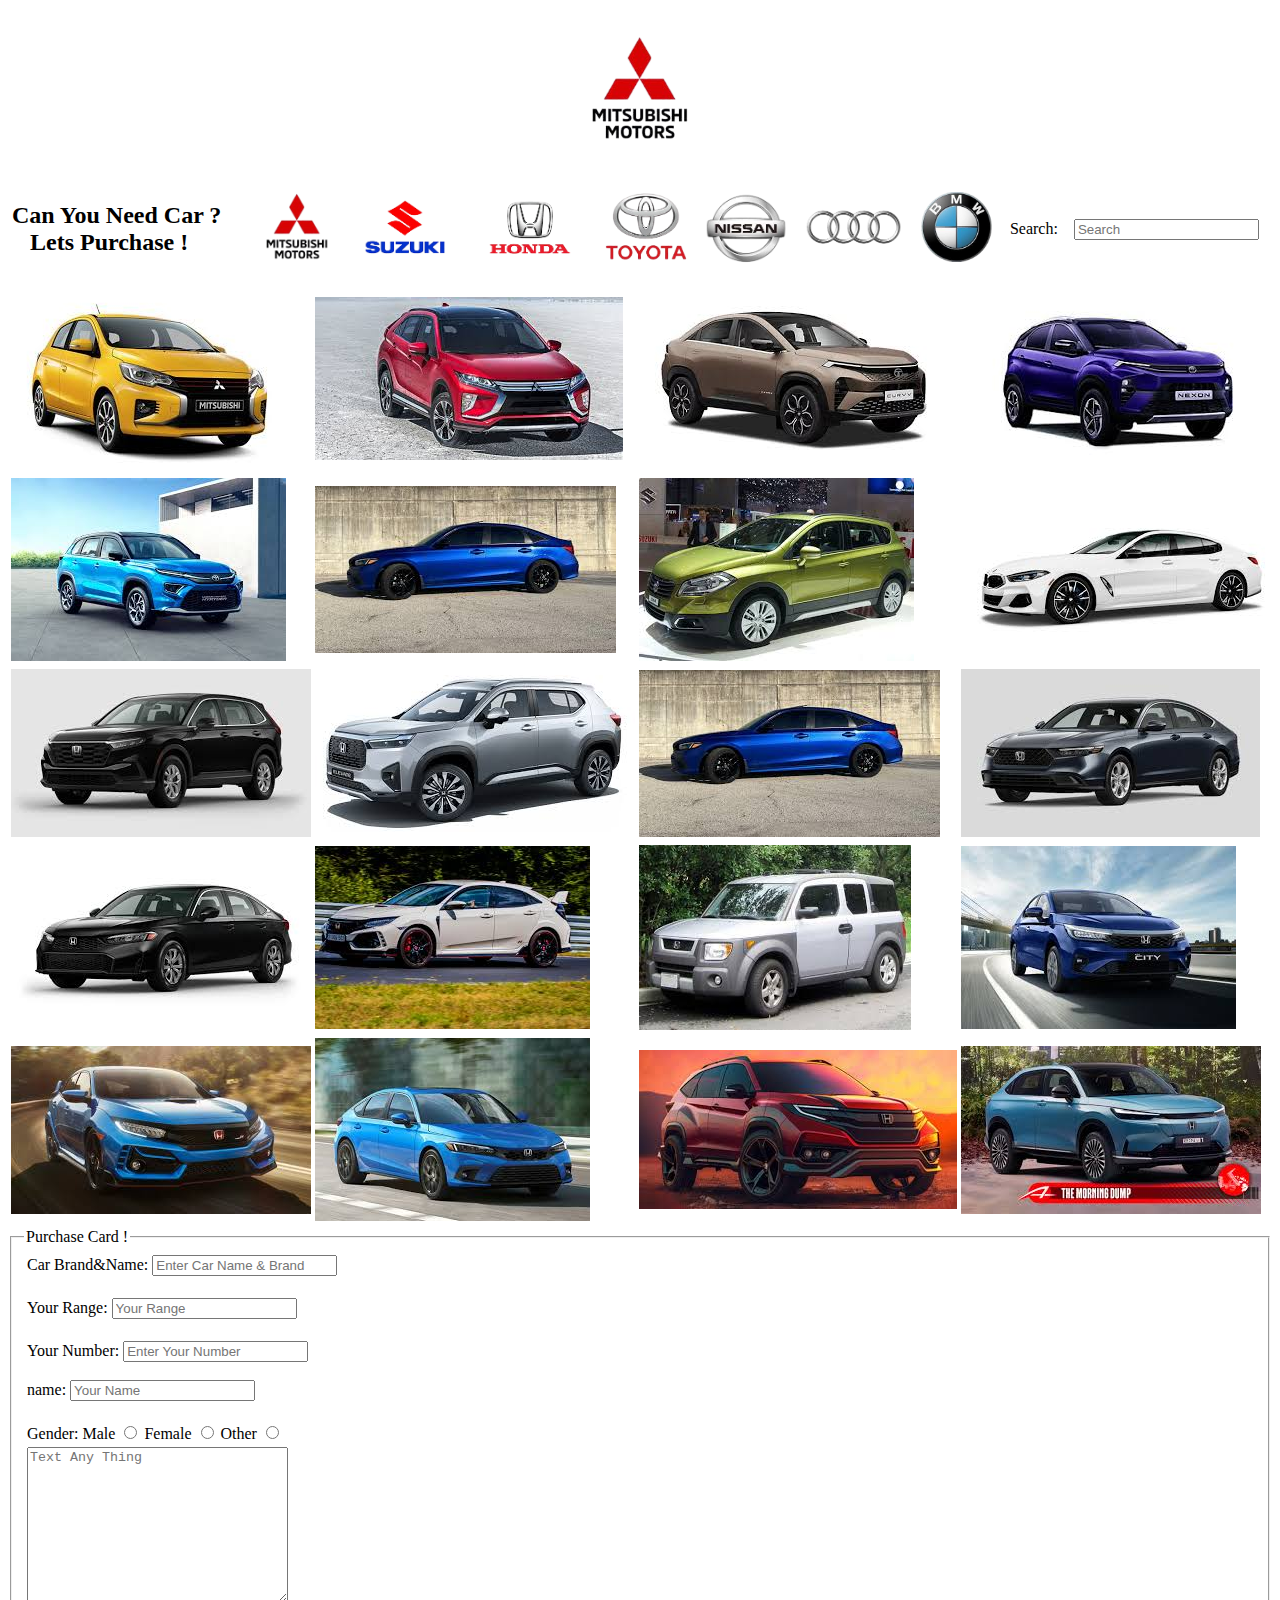
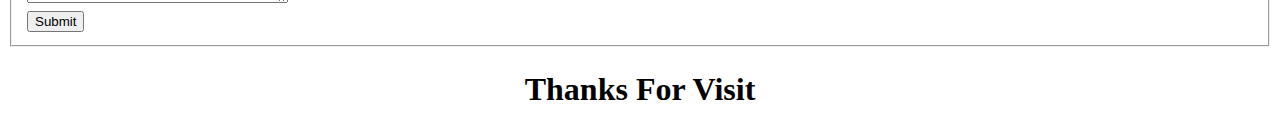
<file: ub.html>
<!DOCTYPE html>
<html lang="en">
<head>
    <meta charset="UTF-8">
    <meta name="viewport" content="width=device-width, initial-scale=1.0">
    <title>Mitsubishi</title>
</head>
<body>
    <center>
        <table>
        <tr>
            <td><img src="img/mis.png" alt="" height="156px"></td>
            
                
            
        </tr>
    
       </table>
       </center>
    <table border="0" width="100%" hight="300px">
        <tr>
          
      <td><table border="0" style="border-collapse:collapse ; width:100%;"><tr><td><h2>Can You Need Car ? <br> &nbsp;&nbsp;&nbsp;Lets Purchase !</h2></td></tr></table></td>
    
            <td>&nbsp;&nbsp;&nbsp;<a href="ub.html"><img src="img/mis.png" alt="" height="100px"></a></td>
            <td><a href="new.html" target="_blank"><img src="img/suzuki.png" alt="" height="100px"></a></td>
            <td>&nbsp;&nbsp;&nbsp;&nbsp;<a href="used.html"><img src="img/honda.png" alt="" height="100px"></a></td>
            <td>&nbsp;&nbsp;&nbsp;&nbsp;<a href="nb.html"><img src="img/toyota.png" alt="" height="85px"></a></td>
            <td><a href="nissan.html"><img src="img/nissan.png" alt="" height="100px"></a></td>
            <td><a href="audi.html"><img src="img/audi.png" alt="" height="100px"></a></td>
            <td><a href="bmw.html"><img src="img/bmw.png" alt="" height="70px"></a></td>
            
           <td> 
           
            <form action="" width="300px" id="567">
                <label for="Search">Search: &nbsp;&nbsp;</label>
                <input type="text" placeholder="Search">
              </form>
              
              </td>
            
        </tr>
        
        
    
    </table>
    <center>
        <table>
            <tr>
                <td><img src="img/m1jpg.jpg" alt=""></td>
                <td><img src="img/m2.jpg" alt=""></td>
                <td><img src="img/m3.jpg" alt=""></td>
                <td><img src="img/m4.jpg" alt=""></td>
            </tr>
            <tr>
                <td><img src="img/i9.jpg" alt=""></td>
                <td><img src="img/h10.jpg" alt=""></td>
                <td><img src="img/sa.jpg" alt=""></td>
                <td><img src="img/b1.jpg" alt=""></td>
            </tr>
            <tr>
                <td><img src="img/h3.jpg" alt=""></td>
                <td><img src="img/h21.jpg" alt=""></td>
                <td><img src="img/h10.jpg" alt=""></td>
                <td><img src="img/h11.jpg" alt=""></td>
            </tr>
            <tr>
                <td><img src="img/h12.jpg" alt=""></td>
                <td><img src="img/h13.jpg" alt=""></td>
                <td><img src="img/h14.jpg" alt=""></td>
                <td><img src="img/h15.jpg" alt=""></td>
            </tr>
            <tr>
                <td><img src="img/h16.jpg" alt=""></td>
                <td><img src="img/h17.jpg" alt=""></td>
                <td><img src="img/h18.jpg" alt=""></td>
                <td><img src="img/h19.jpg" alt=""></td>
            </tr>
    
        </table>
       </center>
       <fieldset>
        <legend>Purchase Card !</legend>
    
        <table>
            <tr>
                <td><form action="">
                    <label for="brand">Car Brand&Name:</label>
                    <input type="text" placeholder="Enter Car Name & Brand" id="brand"><br><br>
                </td>
            </tr>
            
                <tr>
                    <td>  
                <label for="yr">Your Range:</label>
                    <input type="text" placeholder="Your Range" id="yr"><br><br>
                    </td>
                </tr>
                <tr>
                    <td>
                        <label for="yn">Your Number:</label>
                        <input type="tel" placeholder="Enter Your Number" id="yn"><br><br>
                        <label for="name">name:</label>
                        <input type="text" id="name" placeholder="Your Name"><br><br>
                        </td>
                    </tr>
                    <tr>
                        <td><form action="">
                            <label for="">Gender:</label>
                            <label for="male">Male</label>
                            <input type="radio" name="" id="male" Name="Gender">
                            <label for="female">Female</label>
                            <input type="radio" id="female" name="Gender">
                            <label for="Other">Other</label>
                            <input type="radio" name="Gender" id="Other">
                        </form></td>
                    </tr>
                    
                    <tr>
                        <td>
                            
                            <textarea name="" id="" cols="30" rows="10" placeholder="Text Any Thing"></textarea>
                        </td>
                    </tr>
                    <tr>
                        <td><input type="submit" name="" id=""></td>
                    </tr>
            
    
            </form>
        
        </tr>
    </table>
    </fieldset>
    <center>
        <table>
            <tr>
                <th><h1>Thanks For Visit</h1></th>
            </tr>
        </table>
    </center>
</body>
</html>
</file>
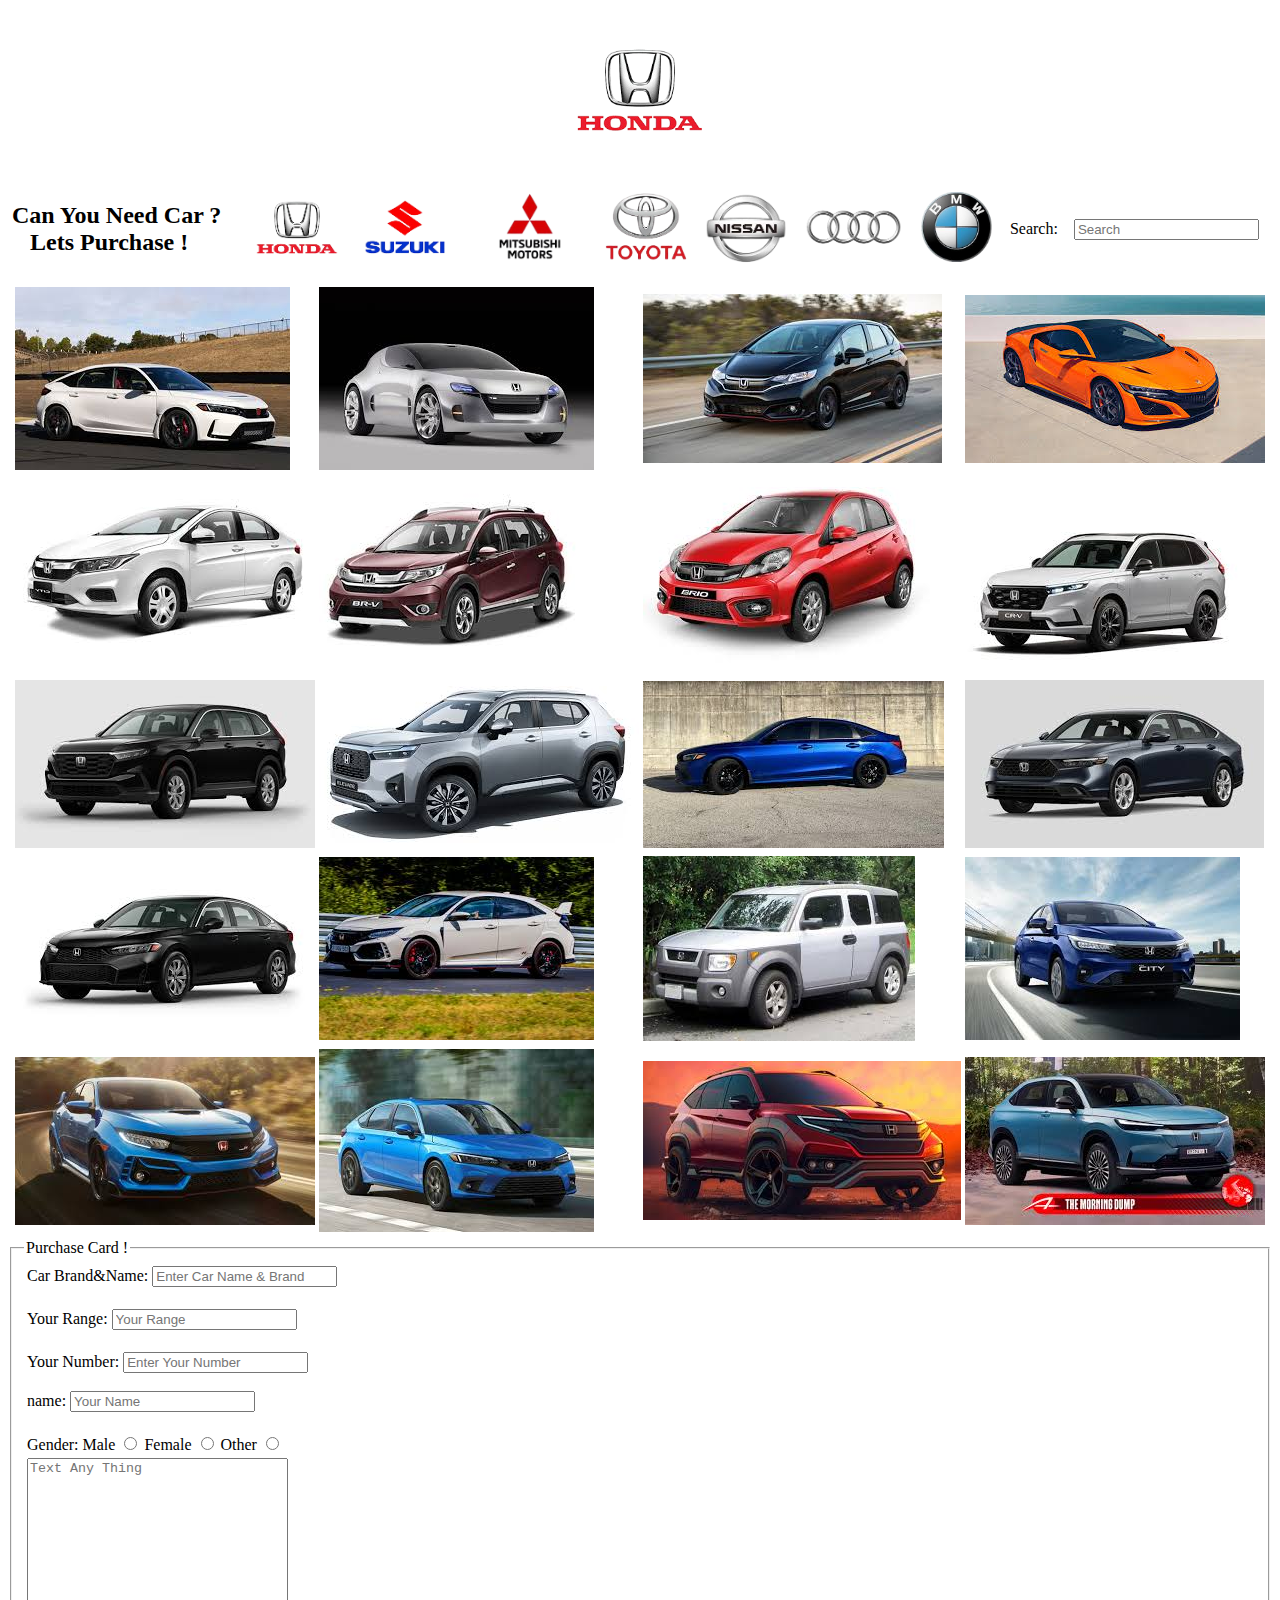
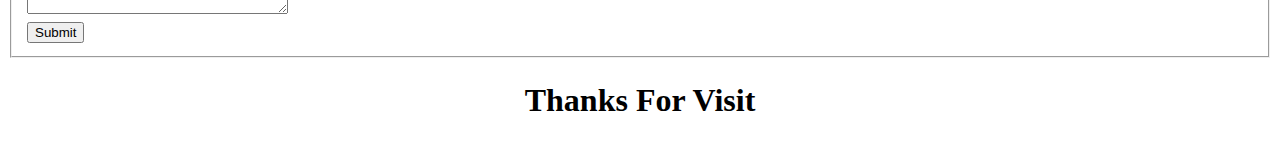
<file: used.html>
<!DOCTYPE html>
<html lang="en">
<head>
    <meta charset="UTF-8">
    <meta name="viewport" content="width=device-width, initial-scale=1.0">
    <title>HONDA</title>
</head>
<body>
  <center>
    <table>
    <tr>
        <td><img src="img/honda.png" alt="" height="156px"></td>
        
            
        
    </tr>

   </table>
   </center>
   <table border="0" width="100%" hight="300px">
    <tr>
      
  <td><table border="0" style="border-collapse:collapse ; width:100%;"><tr><td><h2>Can You Need Car ? <br> &nbsp;&nbsp;&nbsp;Lets Purchase !</h2></td></tr></table></td>

        <td>&nbsp;&nbsp;&nbsp;<a href="used.html"><img src="img/honda.png" alt="" height="100px"></a></td>
        <td><a href="new.html" target="_blank"><img src="img/suzuki.png" alt="" height="100px"></a></td>
        <td>&nbsp;&nbsp;&nbsp;&nbsp;<a href="ub.html" target="_blank"><img src="img/mis.png" alt="" height="100px"></a></td>
        <td>&nbsp;&nbsp;&nbsp;&nbsp;<a href="nb.html"><img src="img/toyota.png" alt="" height="85px"></a></td>
        <td><a href="nissan.html" target="_blank"><img src="img/nissan.png" alt="" height="100px"></a></td>
        <td><a href="audi.html"><img src="img/audi.png" alt="" height="100px"></a></td>
        <td><a href="bmw.html" target="_blank"><img src="img/bmw.png" alt="" height="70px"></a></td>
        
       <td> 
       
        <form action="" width="300px" id="567">
            <label for="Search">Search: &nbsp;&nbsp;</label>
            <input type="text" placeholder="Search">
          </form>
          
          </td>
        
    </tr>
    
    

</table>
  
   
   <center>
    <table>
        <tr>
            <td><img src="img/h8.jpg" alt=""></td>
            <td><img src="img/h9.jpg" alt=""></td>
            <td><img src="img/h6.jpg" alt=""></td>
            <td><img src="img/h4.jpg" alt=""></td>
        </tr>
        <tr>
            <td><img src="img/city.jpg" alt=""></td>
            <td><img src="img/h1.jpg" alt=""></td>
            <td><img src="img/h2.jpg" alt=""></td>
            <td><img src="img/h5.jpg" alt=""></td>
        </tr>
        <tr>
            <td><img src="img/h3.jpg" alt=""></td>
            <td><img src="img/h21.jpg" alt=""></td>
            <td><img src="img/h10.jpg" alt=""></td>
            <td><img src="img/h11.jpg" alt=""></td>
        </tr>
        <tr>
            <td><img src="img/h12.jpg" alt=""></td>
            <td><img src="img/h13.jpg" alt=""></td>
            <td><img src="img/h14.jpg" alt=""></td>
            <td><img src="img/h15.jpg" alt=""></td>
        </tr>
        <tr>
            <td><img src="img/h16.jpg" alt=""></td>
            <td><img src="img/h17.jpg" alt=""></td>
            <td><img src="img/h18.jpg" alt=""></td>
            <td><img src="img/h19.jpg" alt=""></td>
        </tr>

    </table>
   </center>
   <fieldset>
    <legend>Purchase Card !</legend>

    <table>
        <tr>
            <td><form action="">
                <label for="brand">Car Brand&Name:</label>
                <input type="text" placeholder="Enter Car Name & Brand" id="brand"><br><br>
            </td>
        </tr>
        
            <tr>
                <td>  
            <label for="yr">Your Range:</label>
                <input type="text" placeholder="Your Range" id="yr"><br><br>
                </td>
            </tr>
            <tr>
                <td>
                    <label for="yn">Your Number:</label>
                    <input type="tel" placeholder="Enter Your Number" id="yn"><br><br>
                    <label for="name">name:</label>
                    <input type="text" id="name" placeholder="Your Name"><br><br>
                    </td>
                </tr>
                <tr>
                    <td><form action="">
                        <label for="">Gender:</label>
                        <label for="male">Male</label>
                        <input type="radio" name="" id="male" Name="Gender">
                        <label for="female">Female</label>
                        <input type="radio" id="female" name="Gender">
                        <label for="Other">Other</label>
                        <input type="radio" name="Gender" id="Other">
                    </form></td>
                </tr>
                
                <tr>
                    <td>
                        
                        <textarea name="" id="" cols="30" rows="10" placeholder="Text Any Thing"></textarea>
                    </td>
                </tr>
                <tr>
                    <td><input type="submit" name="" id=""></td>
                </tr>
    
                </form>
            
            </tr>
        </table>
        </fieldset>
        <center>
            <table>
                <tr>
                    <th><h1>Thanks For Visit</h1></th>
                </tr>
            </table>
        </center>
</body>
</html>
</file>
<file: style.css>
#567{
    text-align: right;
}
#tyu78{
    text-align: right;
}
</file>
